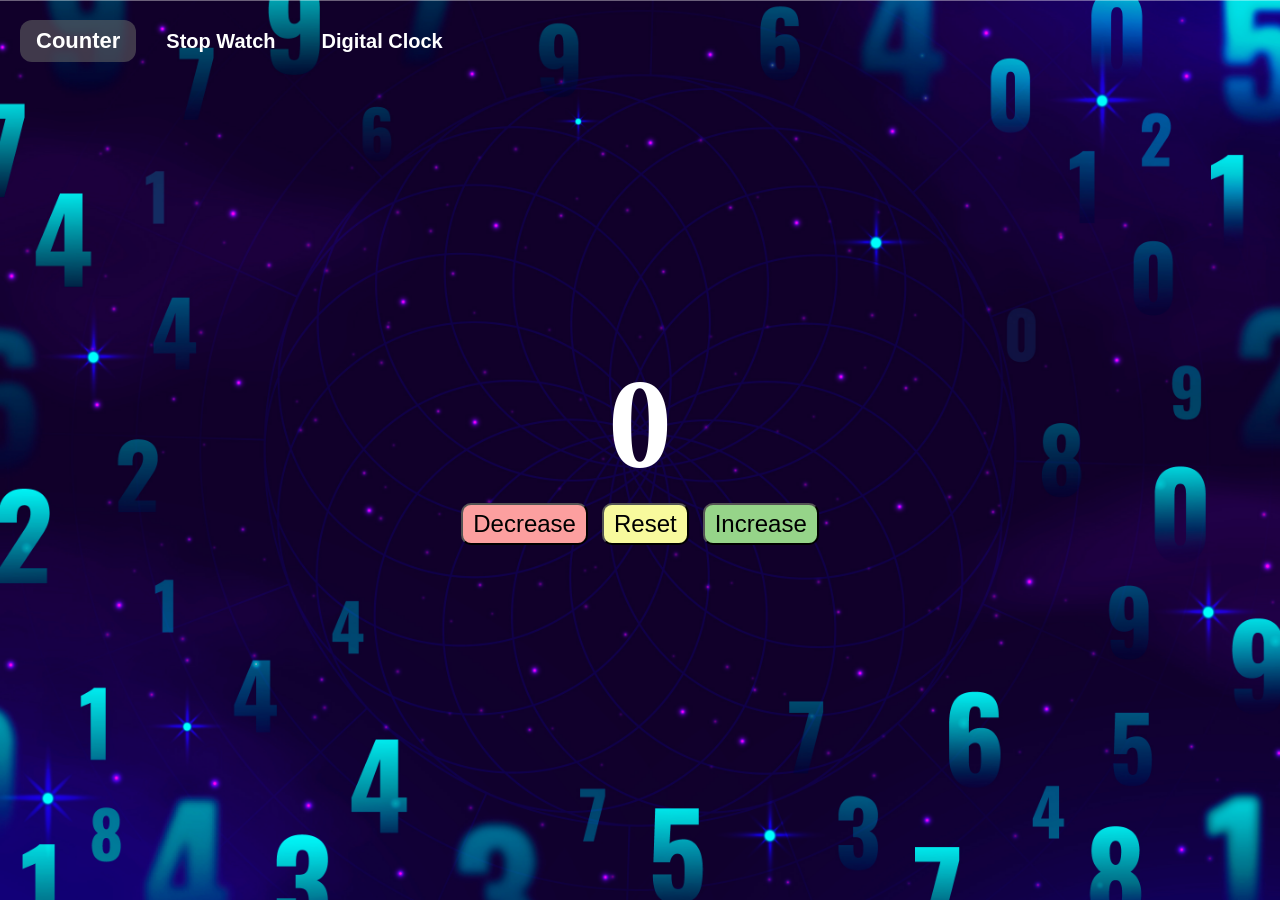
<file: index.html>
<!doctype html>
<html lang="en">
  <head>
    <meta charset="UTF-8" />
    <meta name="viewport" content="width=device-width, initial-scale=1.0" />
    <!-- Global Styles -->
    <link rel="stylesheet" href="index.css" />

    <!-- Project Styles -->
    <link rel="stylesheet" href="projects/counter/counter.css" />
    <link rel="stylesheet" href="projects/stop-watch/stop-watch.css" />
    <link rel="stylesheet" href="projects/digital-clock/digital-clock.css" />

    <!-- Font Awsome Link -->
    <link
      rel="stylesheet"
      href="https://cdnjs.cloudflare.com/ajax/libs/font-awesome/6.0.0/css/all.min.css"
    />
    <title>Time Tools</title>
  </head>
  <body>
    <div class="nav-bar">
      <button id="counter-nav-item" class="nav-item">Counter</button>
      <button id="stop-watch-nav-item" class="nav-item">Stop Watch</button>
      <button id="digital-clock-nav-item" class="nav-item">
        Digital Clock
      </button>
    </div>

    <!----------------------------- Counter ----------------------------->

    <div id="counter-container" class="project-container">
      <h1 id="counter">0</h1>
      <div class="buttons">
        <button id="decrease">Decrease</button>
        <button id="reset">Reset</button>
        <button id="increase">Increase</button>
      </div>
    </div>
    <!----------------------------- Stop Watch ----------------------------->

    <div id="stop-watch-container" class="project-container">
      <div class="container">
        <div class="timer">00:00:00</div>
        <div class="buttons">
          <button id="start-stop-btn">
            <i class="fa-solid fa-play" id="play-ic"></i>
          </button>
          <button id="reset-btn">
            <i class="fa-solid fa-arrow-rotate-left" id="reset-ic"></i>
          </button>
        </div>
      </div>
    </div>

    <!----------------------------- Digital Clock ----------------------------->

    <div id="digital-clock-container" class="project-container">
      <div class="clock-container">
        <h1 id="clock-display"></h1>
        <label class="switch-container">
          <span class="label-text">12-hour format</span>
          <div class="switch">
            <input type="checkbox" id="hour-format-switch" />
            <span class="slider round"></span>
          </div>
        </label>
      </div>
    </div>

    <script src="index.js"></script>
    <script src="projects/counter/counter.js"></script>
    <script src="projects/stop-watch/stop-watch.js"></script>
    <script src="projects/digital-clock/digital-clock.js"></script>
  </body>
</html>
</file>
<file: index.css>
* {
  margin: 0;
  padding: 0;
  box-sizing: border-box;
}

.nav-bar {
  position: absolute;
  top: 20px;
  left: 20px;
  z-index: 100;
}

.nav-bar button {
  margin-right: 10px;
  padding: 8px 16px;
  cursor: pointer;
  background-color: transparent;
  border: none;
  font-size: 20px;
  font-weight: bold;
  color: white;
}

.nav-bar button.active {
  background: #63636394;
  font-weight: bold;
  border-radius: 12px;
  font-size: 22px;
}

.project-container {
  display: none;
  flex-direction: column;
  justify-content: center;
  align-items: center;
  min-height: 100vh;
}
</file>
<file: projects/counter/counter.css>
#counter-container {
  background: url(images/counter-background.png) no-repeat center center / cover;
  color: white;
}

#counter {
  font-size: 8rem;
  margin: 0;
}

#increase,
#reset,
#decrease {
  font-size: 1.5rem;
  margin: 5px;
  padding: 5px 10px;
  border-radius: 10px;
  cursor: pointer;
}

#increase {
  background-color: rgb(150, 212, 137);
}

#increase:hover {
  background-color: rgb(130, 185, 118);
}

#reset {
  background-color: rgb(248, 250, 157);
}

#reset:hover {
  background-color: rgb(162, 163, 99);
}

#decrease {
  background-color: rgb(252, 159, 159);
}

#decrease:hover {
  background-color: rgb(165, 101, 101);
}
</file>
<file: projects/stop-watch/stop-watch.css>
#stop-watch-container {
  background: url(images/stop-watch-background.png) no-repeat center center /
    cover;
}

.container {
  background-color: #00000018;
  border-radius: 30px;
  width: 40%;
  height: 350px;
  display: flex;
  flex-direction: column;
  justify-content: center;
  align-items: center;
  gap: 50px;
  box-shadow: 4px 4px 10px rgb(21, 26, 95);
  color: white;
}

.timer {
  font-size: 80px;
}

#start-stop-btn,
#reset-btn {
  border: none;
  margin: 0 20px;
  cursor: pointer;
  background: none;
}

#start-stop-btn i,
#reset-btn i {
  font-size: 50px;
  padding: 10px;
  width: 70px;
  height: 70px;
  color: #fff;
  border-radius: 15px;
}

/* Icons Styles */
#play-ic {
  background-color: green;
  box-shadow: 5px 5px 0px #5bbe4e;
}

#pause-ic {
  background-color: orange;
  box-shadow: 5px 5px 0px #db8624;
}

#reset-ic {
  background-color: red;
  box-shadow: 5px 5px 0px #dd8181;
}

/* Icons Style Once Clicked */
#play-ic:active,
#pause-ic:active,
#reset-ic:active {
  transform: translate(5px, 5px);
  box-shadow: 0px 0px 0px;
}
</file>
<file: projects/digital-clock/digital-clock.css>
#digital-clock-container {
  color: white;
  background: url(images/digital-clock-background.png) no-repeat center center / cover;
  font-family: "Courier New", "monospace";
}

.clock-container {
  display: flex;
  flex-direction: column;
  align-items: center;
  gap: 20px;
}

#clock-display {
  font-size: 90px;
  margin: 0;
}

.switch-container {
  display: flex;
  align-items: center;
  gap: 10px;
  font-size: 18px;
  cursor: pointer;
}

.switch {
  position: relative;
  width: 60px;
  height: 32px;
}

.switch input {
  opacity: 0;
  width: 0;
  height: 0;
}

.slider {
  position: absolute;
  inset: 0; /* shorthand for top left right bottom */
  border: 2px solid white;
  -webkit-transition: 0.4s;
  transition: 0.4s;
  border-radius: 34px;
}

.slider:before {
  position: absolute;
  content: "";
  width: 26px;
  height: 26px;
  top: 1px;
  left: 3px;
  background-color: white;
  -webkit-transition: 0.4s;
  transition: 0.4s;
  border-radius: 50%;
}

input:checked + .slider {
  background-color: #64c2f8;
}

input:checked + .slider:before {
  transform: translateX(25px);
}
</file>
